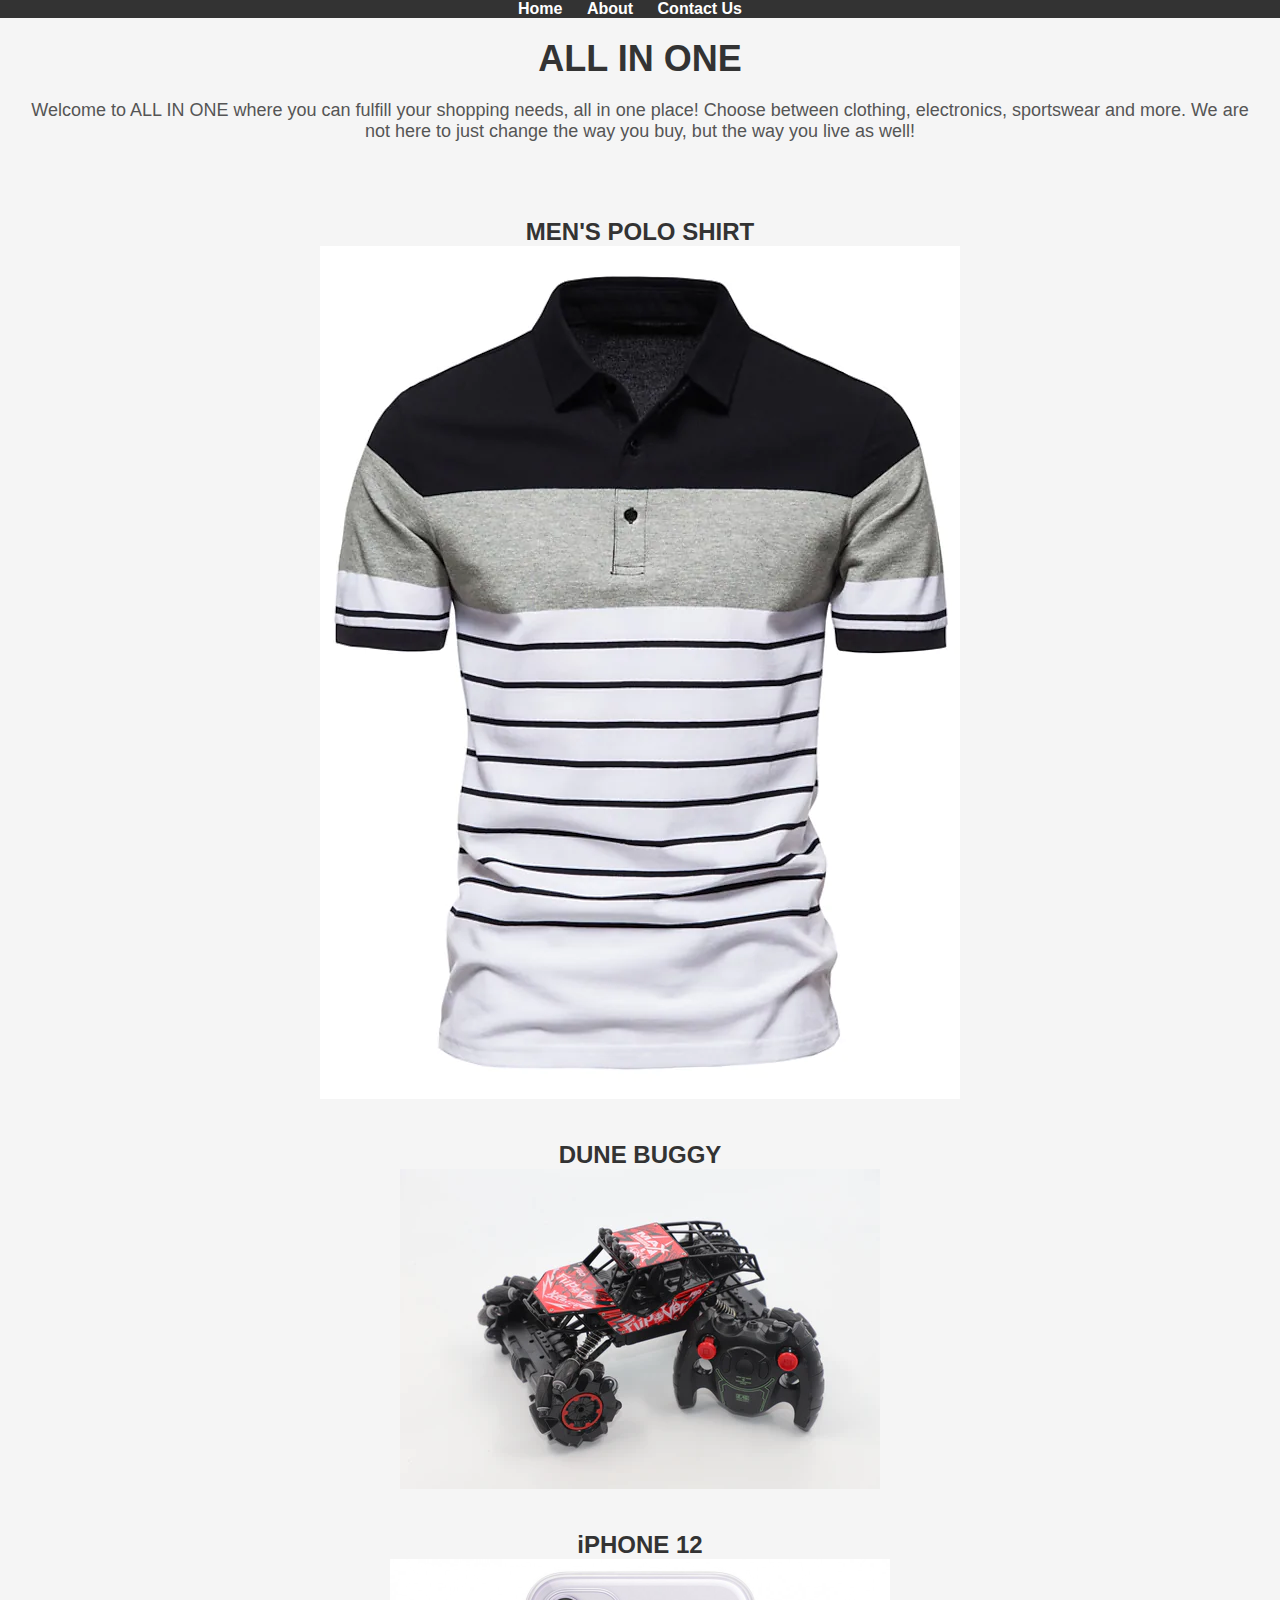
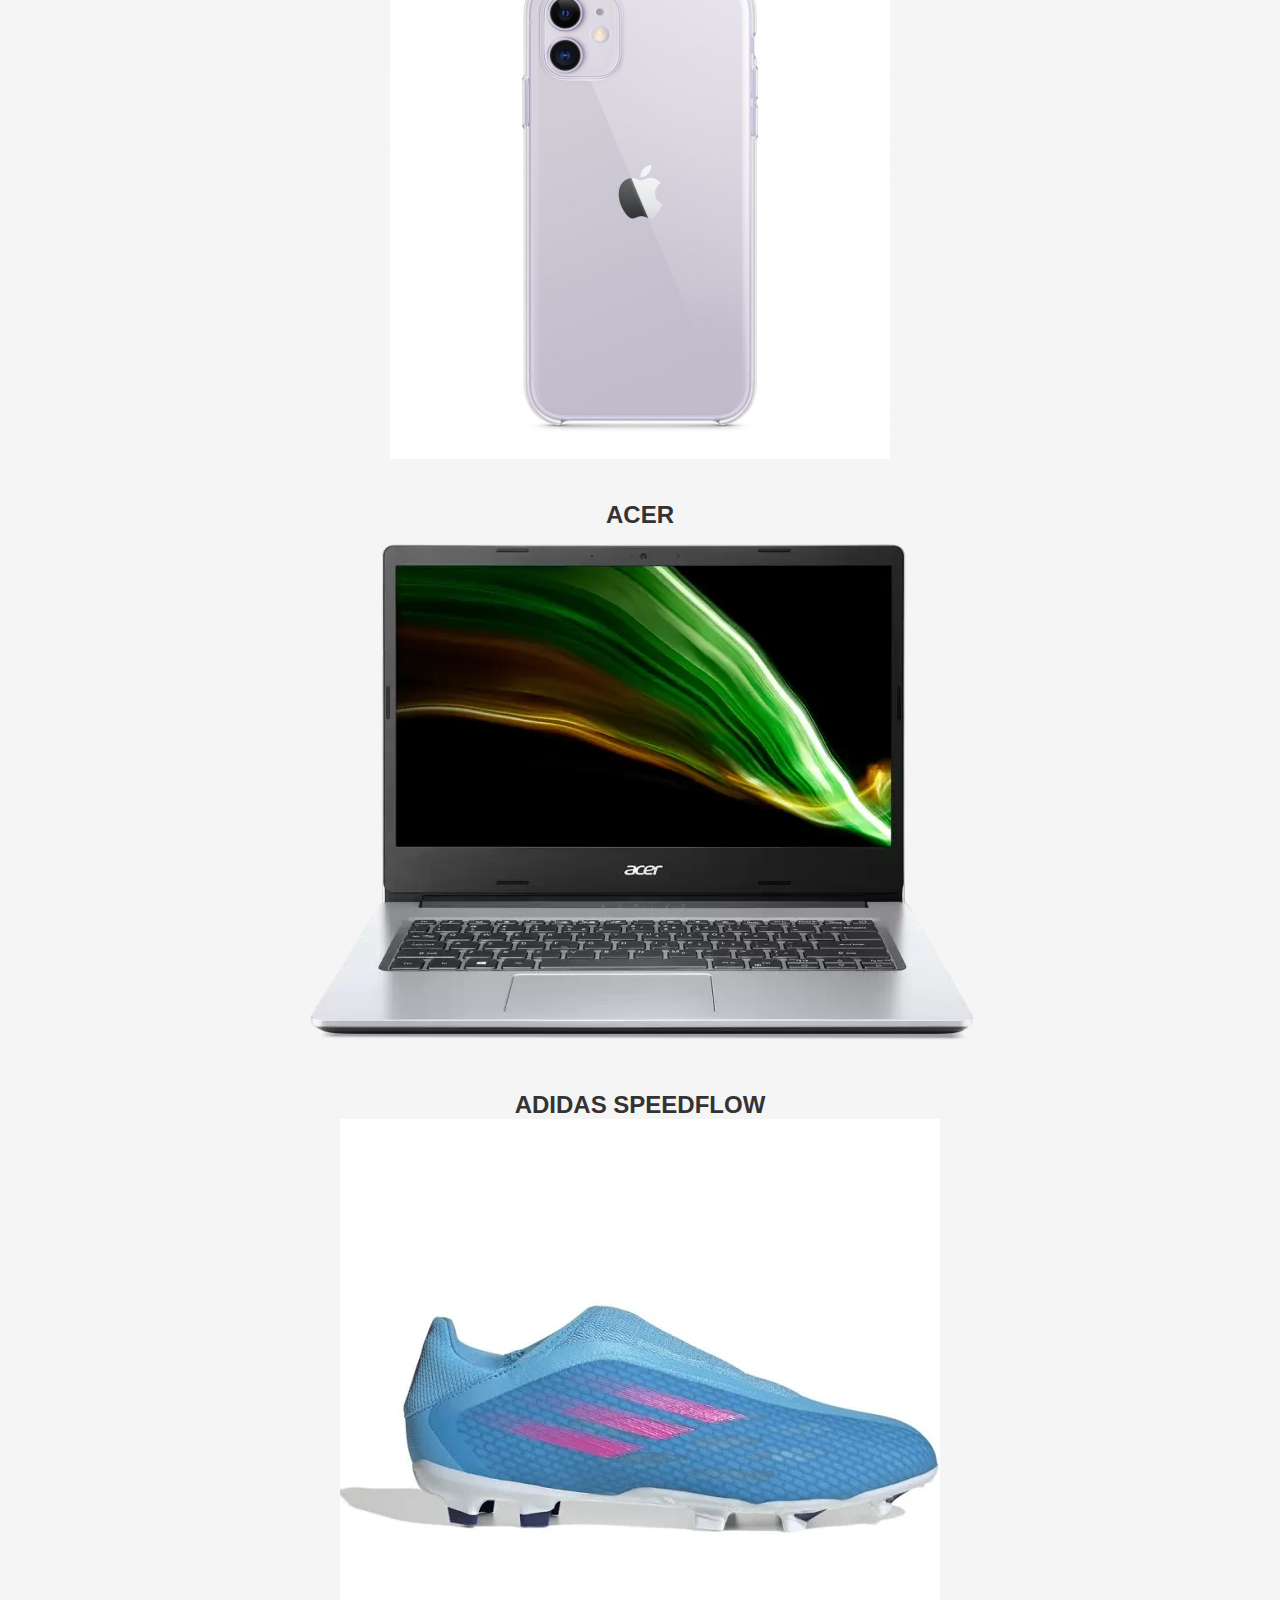
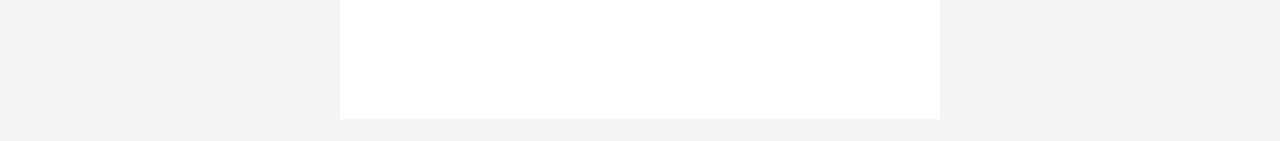
<file: index.html>
<!DOCTYPE html>
<html>
    <head>
        <link rel="stylesheet" href="style.css">

    </head>
    <body>
        
        <nav>
        <ul class="navbar">
            <li><a href="index.html">Home</a></li>
            <li><a href="about.html">About</a></li>
            <li><a href="contactus.html">Contact Us</a></li>
        </ul>
    </nav>
        
        <h1>ALL IN ONE</h1>
        
        <p>Welcome to ALL IN ONE where you can fulfill your shopping needs, all in one place! Choose between clothing, electronics, sportswear and more.
        We are not here to just change the way you buy, but the way you live as well!</p>
        <br/><br/>
        
        <h3>MEN'S POLO SHIRT</h3>
        <a href="men'spoloshirt.html"><img src="images/Shirt.webp" /></a>
        <br/><br/>
        
        <h3>DUNE BUGGY</h3>
        <a href="dunebuggy.html"><img src="images/remote%20control%20car.webp"/> </a>
        <br><br/>
        
        <h3>iPHONE 12</h3>
        <a href="iphone.html"><img src="images/phone.jpeg" height="500" width="500"/></a>
        <br><br/>
        
        <h3>ACER</h3>
        <a href="acer.html"><img src="images/laptop.webp"></a>
        <br><br/>
        
        <h3>ADIDAS SPEEDFLOW</h3>
        <a href="adidas.html"><img src="images/boots.webp"/></a>
        <br><br/>
        

    </body>
</html>
</file>
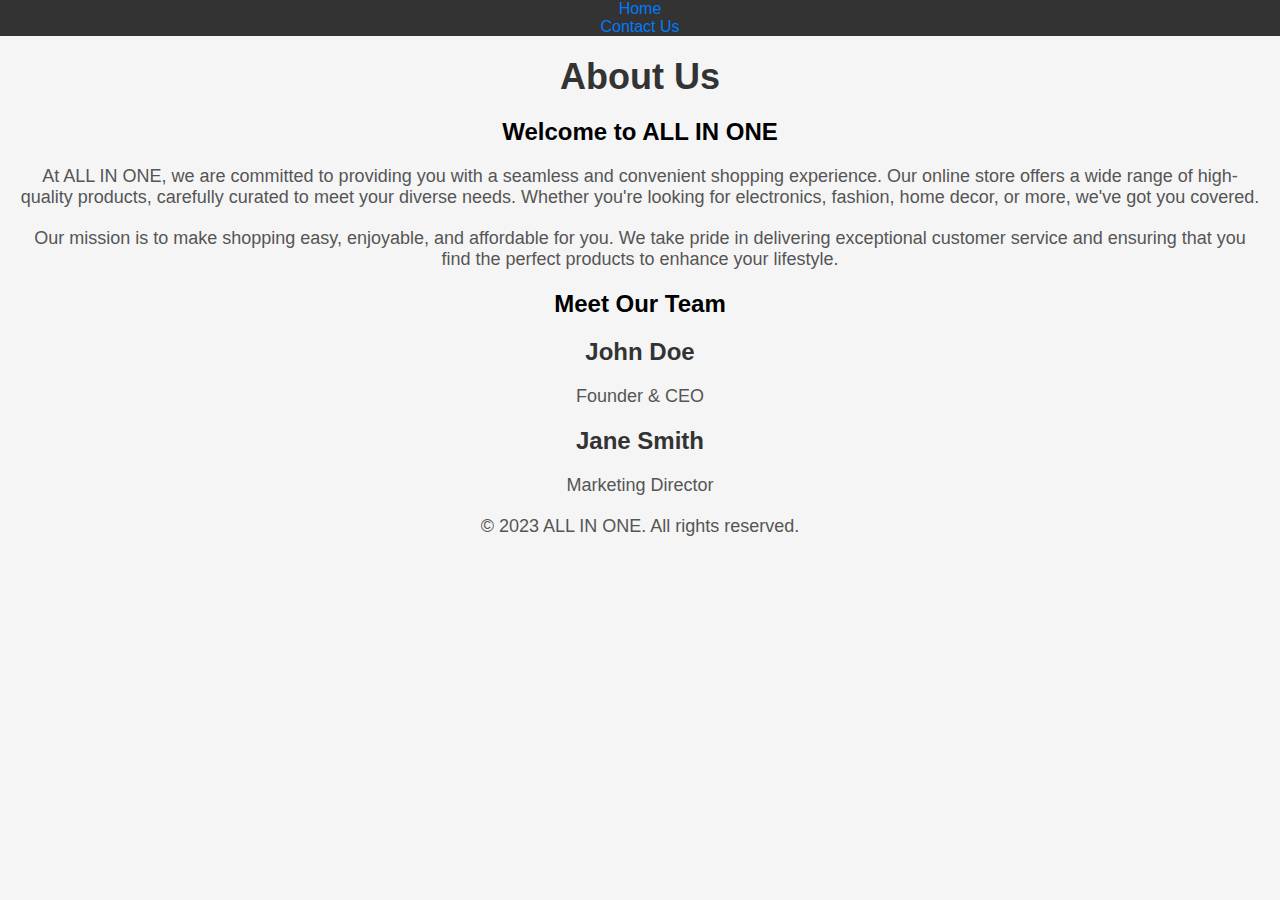
<file: about.html>
<!DOCTYPE html>
<html>
<head>
    <link rel="stylesheet" href="style.css">
    <title>About Us - ALL IN ONE</title>
</head>
<body>
    <header>
        <nav>
            <li><a href="index.html">Home</a></li>
            <li><a href="contactus.html">Contact Us</a></li>
        </nav>
    </header>

    <h1>About Us</h1>
    
    <main>
        <section id="about-us">
            <h2>Welcome to ALL IN ONE</h2>
            <p>
                At ALL IN ONE, we are committed to providing you with a seamless and convenient shopping experience. 
                Our online store offers a wide range of high-quality products, carefully curated to meet your diverse needs. 
                Whether you're looking for electronics, fashion, home decor, or more, we've got you covered.
            </p>
            <p>
                Our mission is to make shopping easy, enjoyable, and affordable for you. We take pride in delivering 
                exceptional customer service and ensuring that you find the perfect products to enhance your lifestyle.
            </p>
        </section>

        <section id="our-team">
            <h2>Meet Our Team</h2>
            <div class="team-member">
                <h3>John Doe</h3>
                <p>Founder & CEO</p>
            </div>
            <div class="team-member">
                <h3>Jane Smith</h3>
                <p>Marketing Director</p>
            </div>
            <!-- Add more team members as needed -->
        </section>
    </main>

    <footer>
        <p>&copy; 2023 ALL IN ONE. All rights reserved.</p>
    </footer>
</body>
</html>
</file>
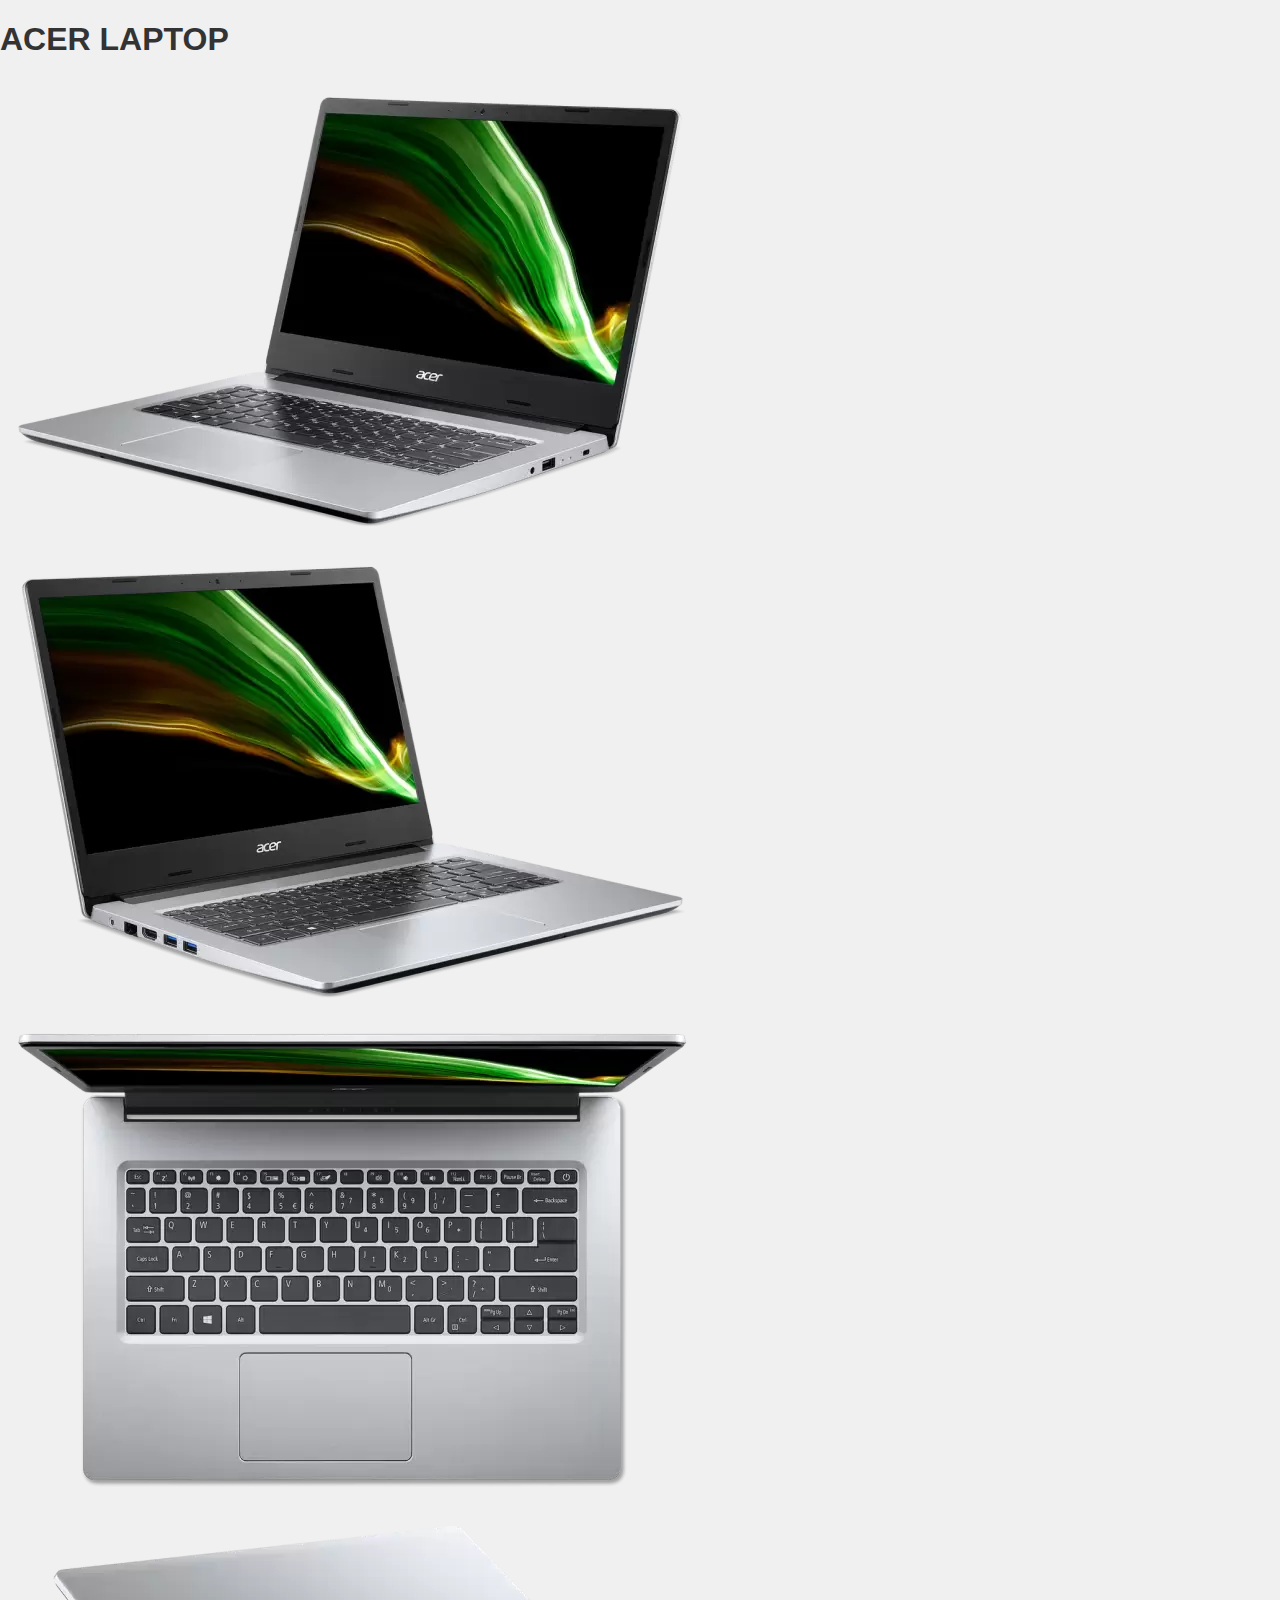
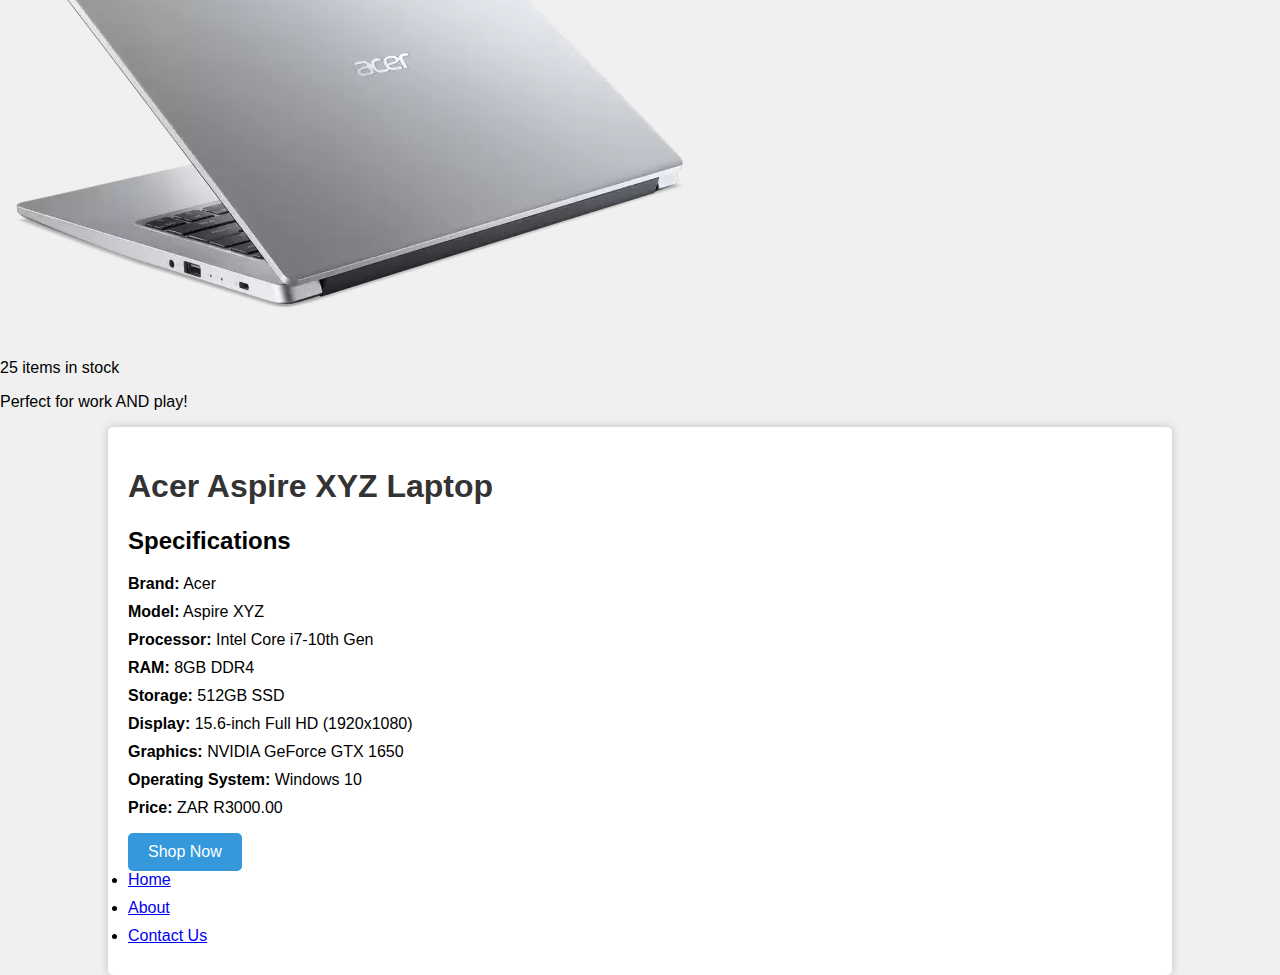
<file: acer.html>
<!DOCTYPE html>
<html>
    <head>

    </head>
    <body>
        <h1>ACER LAPTOP</h1>
        
        
        <img src="images/Acer1.webp" />
        <img src="images/Acer2.webp" />
        <img src="images/Acer3.webp" />
        <img src="images/Acer4.webp" />
        <br/><br/>
        
        <p>25 items in stock</p>
        <p>Perfect for work AND play!</p>
       
        <head>
            <style>
        body {
            font-family: Arial, sans-serif;
            background-color: #f0f0f0;
            margin: 0;
            padding: 0;
        }
        .container {
            width: 80%;
            margin: 0 auto;
            background-color: #fff;
            padding: 20px;
            border-radius: 5px;
            box-shadow: 0 0 10px rgba(0, 0, 0, 0.2);
        }
        h1 {
            color: #333;
        }
        .specs {
            margin-top: 20px;
        }
        ul {
            list-style-type: none;
            padding: 0;
        }
        li {
            margin-bottom: 10px;
        }
    </style>
</head>
<body>
    <div class="container">
        <h1>Acer Aspire XYZ Laptop</h1>

    

        <div class="specs">
            <h2>Specifications</h2>
            <ul>
                <li><strong>Brand:</strong> Acer</li>
                <li><strong>Model:</strong> Aspire XYZ</li>
                <li><strong>Processor:</strong> Intel Core i7-10th Gen</li>
                <li><strong>RAM:</strong> 8GB DDR4</li>
                <li><strong>Storage:</strong> 512GB SSD</li>
                <li><strong>Display:</strong> 15.6-inch Full HD (1920x1080)</li>
                <li><strong>Graphics:</strong> NVIDIA GeForce GTX 1650</li>
                <li><strong>Operating System:</strong> Windows 10</li>
                <li><strong>Price:</strong> ZAR R3000.00</li>
            </ul>
        </div>
        
        <a href="thankyou.html" class="shop-button">Shop Now</a>
        
        <nav>
            <li><a href="index.html">Home</a></li>
            <li><a href="about.html">About</a></li>
            <li><a href="contactus.html">Contact Us</a></li>
        </nav>
        
        <style>
    .shop-button {
        display: inline-block;
        padding: 10px 20px;
        background-color: #3498db;
        color: #fff;
        text-decoration: none;
        border-radius: 5px;
    }

    .shop-button:hover {
        background-color: #2980b9;
    }
</style>


    </body>
</html>
</file>
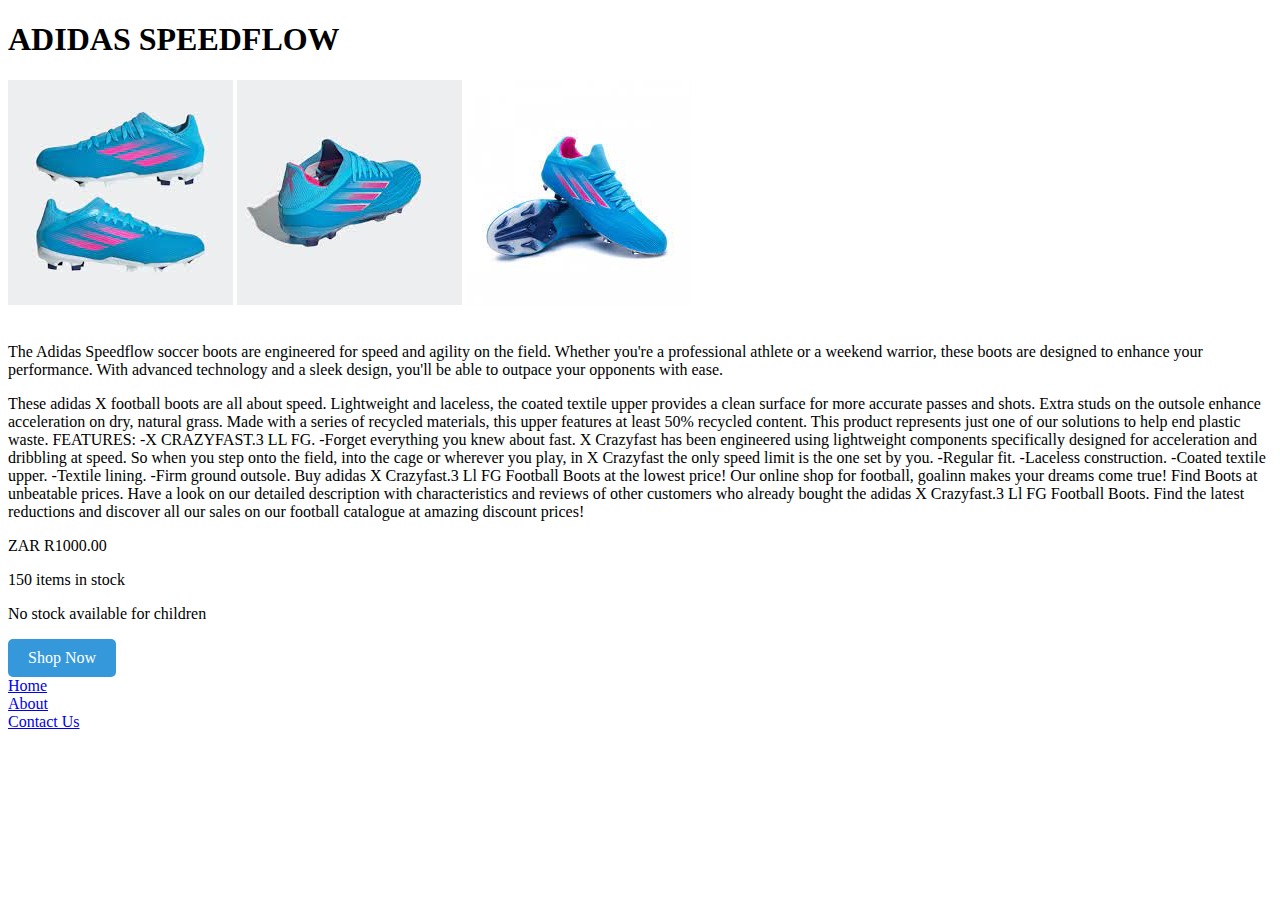
<file: adidas.html>
<!DOCTYPE html>
<html>
    <head>

    </head>
    <body>
        <h1>ADIDAS SPEEDFLOW</h1>
        
        
        <img src="images/boots1.jpeg" />
        <img src="images/boots2.jpeg" />
        <img src="images/boots3.jpeg" />
        <br/><br/>
        
        <p>
        The Adidas Speedflow soccer boots are engineered for speed and agility on the field. Whether you're a professional athlete or a weekend warrior, these boots are designed to enhance your performance. With advanced technology and a sleek design, you'll be able to outpace your opponents with ease.
        </p>
        <p>These adidas X football boots are all about speed.

Lightweight and laceless, the coated textile upper provides a clean surface for more accurate passes and shots.

Extra studs on the outsole enhance acceleration on dry, natural grass.

Made with a series of recycled materials, this upper features at least 50% recycled content.

This product represents just one of our solutions to help end plastic waste.

FEATURES:

-X CRAZYFAST.3 LL FG.

-Forget everything you knew about fast.

X Crazyfast has been engineered using lightweight components specifically designed for acceleration and dribbling at speed.

So when you step onto the field, into the cage or wherever you play, in X Crazyfast the only speed limit is the one set by you.

-Regular fit.

-Laceless construction.

-Coated textile upper.

-Textile lining.

-Firm ground outsole.




Buy adidas X Crazyfast.3 Ll FG Football Boots at the lowest price! Our online shop for football, goalinn makes your dreams come true! Find Boots at unbeatable prices. Have a look on our detailed description with characteristics and reviews of other customers who already bought the adidas X Crazyfast.3 Ll FG Football Boots. Find the latest reductions and discover all our sales on our football catalogue at amazing discount prices!</p>
        <p>ZAR R1000.00</p> <p>150 items in stock</p>
        <p>No stock available for children</p>
        
        <a href="thankyou.html" class="shop-button">Shop Now</a>
        
        <nav>
            <li><a href="index.html">Home</a></li>
            <li><a href="about.html">About</a></li>
            <li><a href="contactus.html">Contact Us</a></li>
        </nav>
        
        <style>
    .shop-button {
        display: inline-block;
        padding: 10px 20px;
        background-color: #3498db;
        color: #fff;
        text-decoration: none;
        border-radius: 5px;
    }

    .shop-button:hover {
        background-color: #2980b9;
    }
</style>


    </body>
</html>
</file>
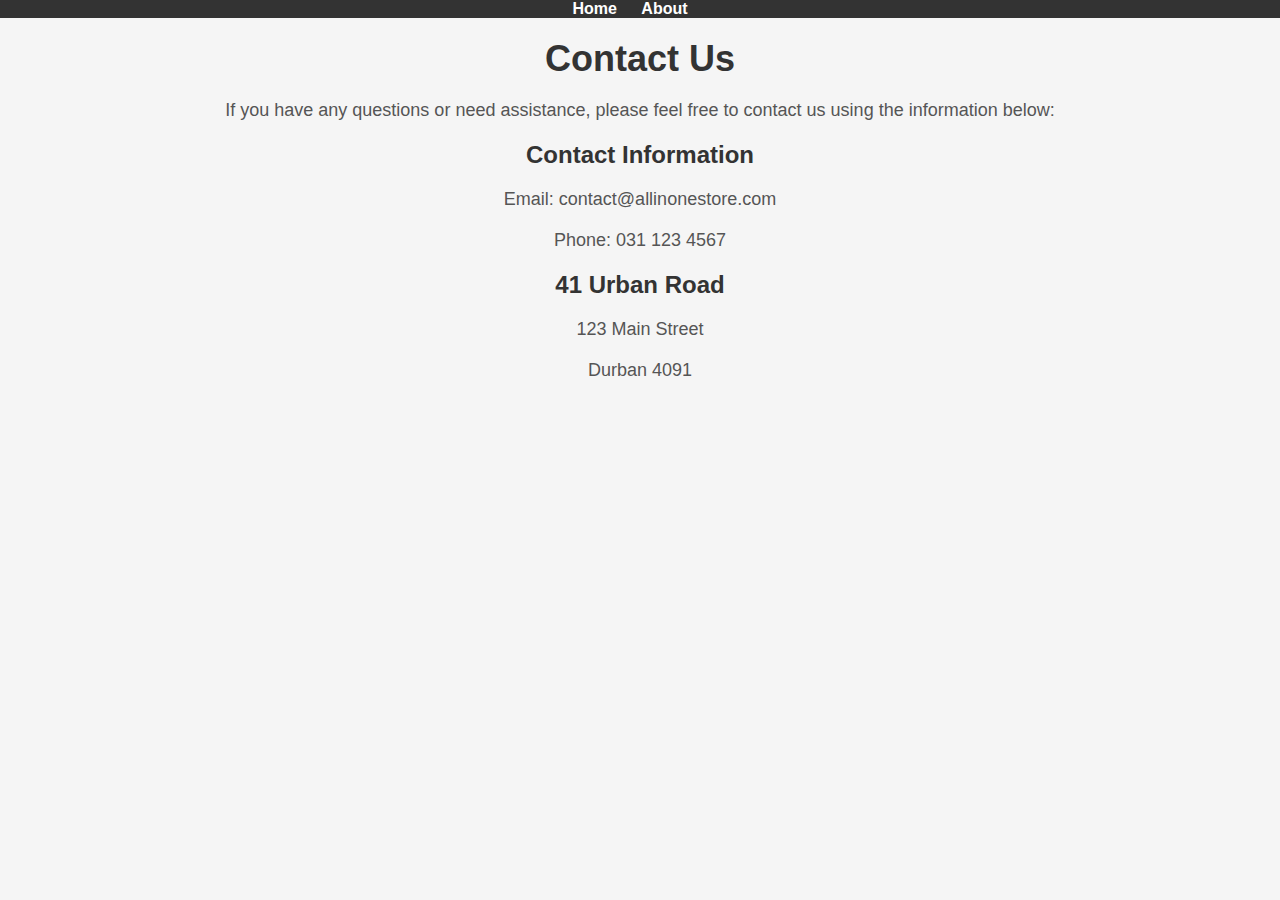
<file: contactus.html>
<!DOCTYPE html>
<html>
<head>
    <link rel="stylesheet" href="style.css">
    <title>Contact Us - ALL IN ONE</title>
</head>
<body>
    <nav>
        <ul class="navbar">
            <li><a href="index.html">Home</a></li>
            <li><a href="about.html">About</a></li>
        </ul>
    </nav>

    <h1>Contact Us</h1>
    
    <p>If you have any questions or need assistance, please feel free to contact us using the information below:</p>
    
    <h3>Contact Information</h3>
    <p>Email: contact@allinonestore.com</p>
    <p>Phone: 031 123 4567</p>
    
    <h3>41 Urban Road</h3>
    <p>123 Main Street</p>
    <p>Durban 4091 </p>
</body>
</html>
</file>
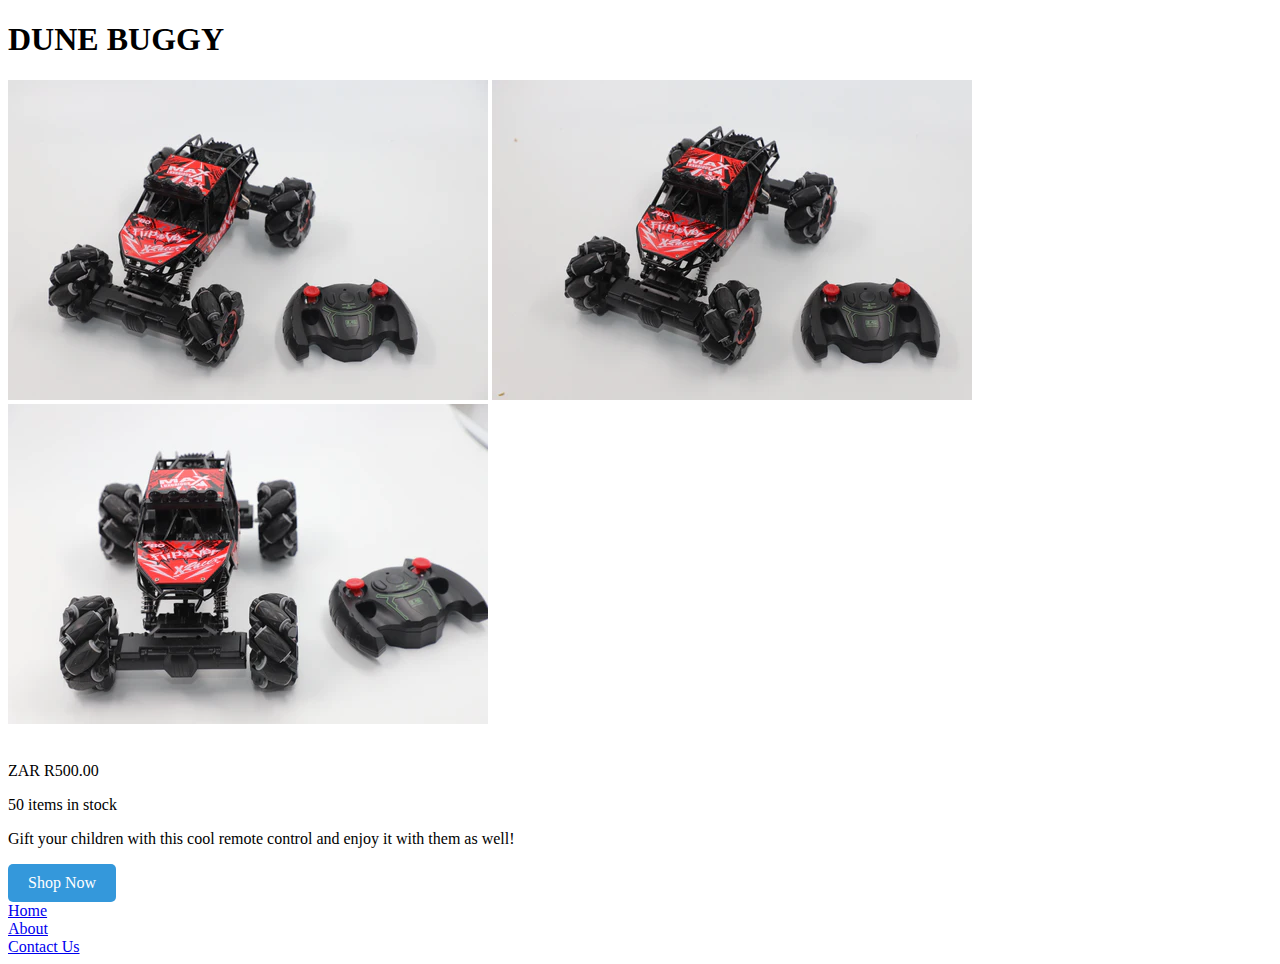
<file: dunebuggy.html>
<!DOCTYPE html>
<html>
    <head>

    </head>
    <body>
        <h1>DUNE BUGGY</h1>
        
        
        <img src="images/rc1.webp" />
        <img src="images/rc2.webp" />
        <img src="images/rc3.webp" />
        <br/><br/>
        
        <p>ZAR R500.00</p> <p>50 items in stock</p>
        <p>Gift your children with this cool remote control and enjoy it with them as well!</p>
        
        
        <a href="thankyou.html" class="shop-button">Shop Now</a>
        
        <nav>
            <li><a href="index.html">Home</a></li>
            <li><a href="about.html">About</a></li>
            <li><a href="contactus.html">Contact Us</a></li>
        </nav>
        
        <style>
    .shop-button {
        display: inline-block;
        padding: 10px 20px;
        background-color: #3498db;
        color: #fff;
        text-decoration: none;
        border-radius: 5px;
    }

    .shop-button:hover {
        background-color: #2980b9;
    }
</style>


    </body>
</html>
</file>
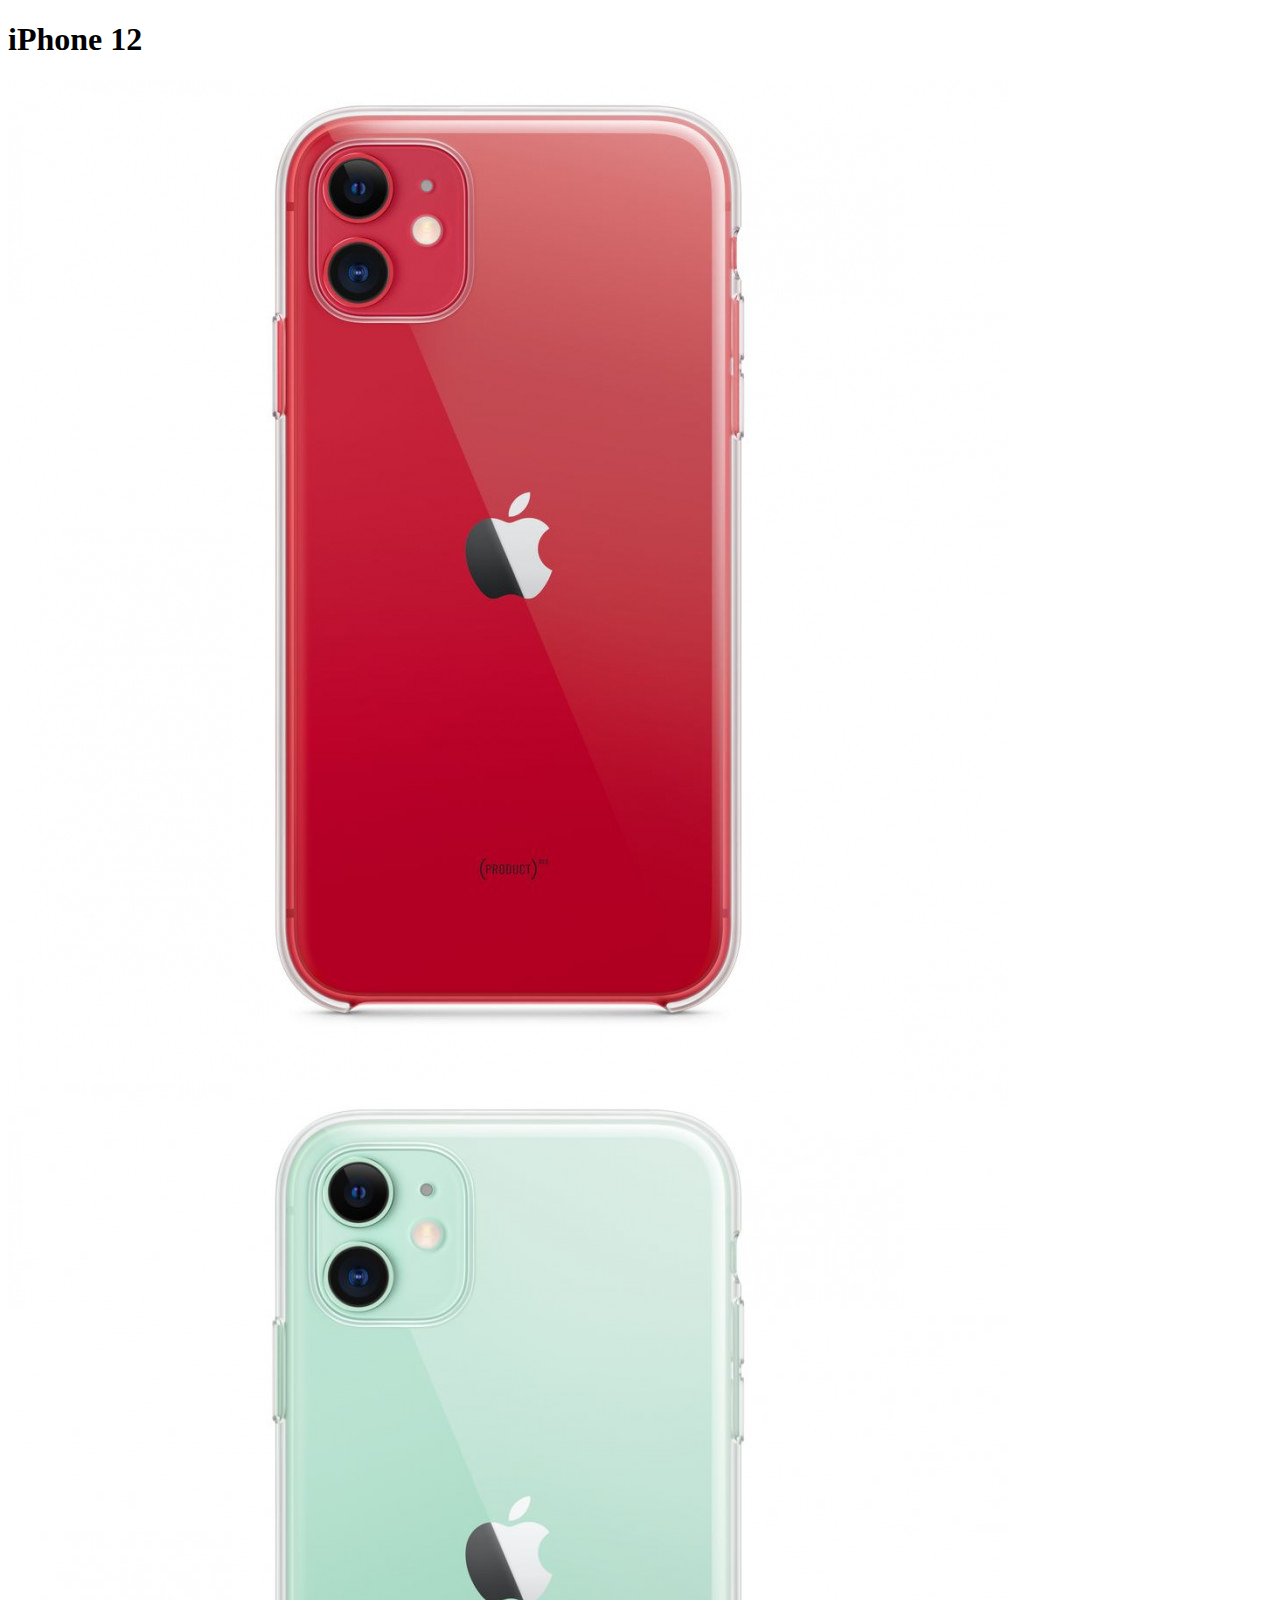
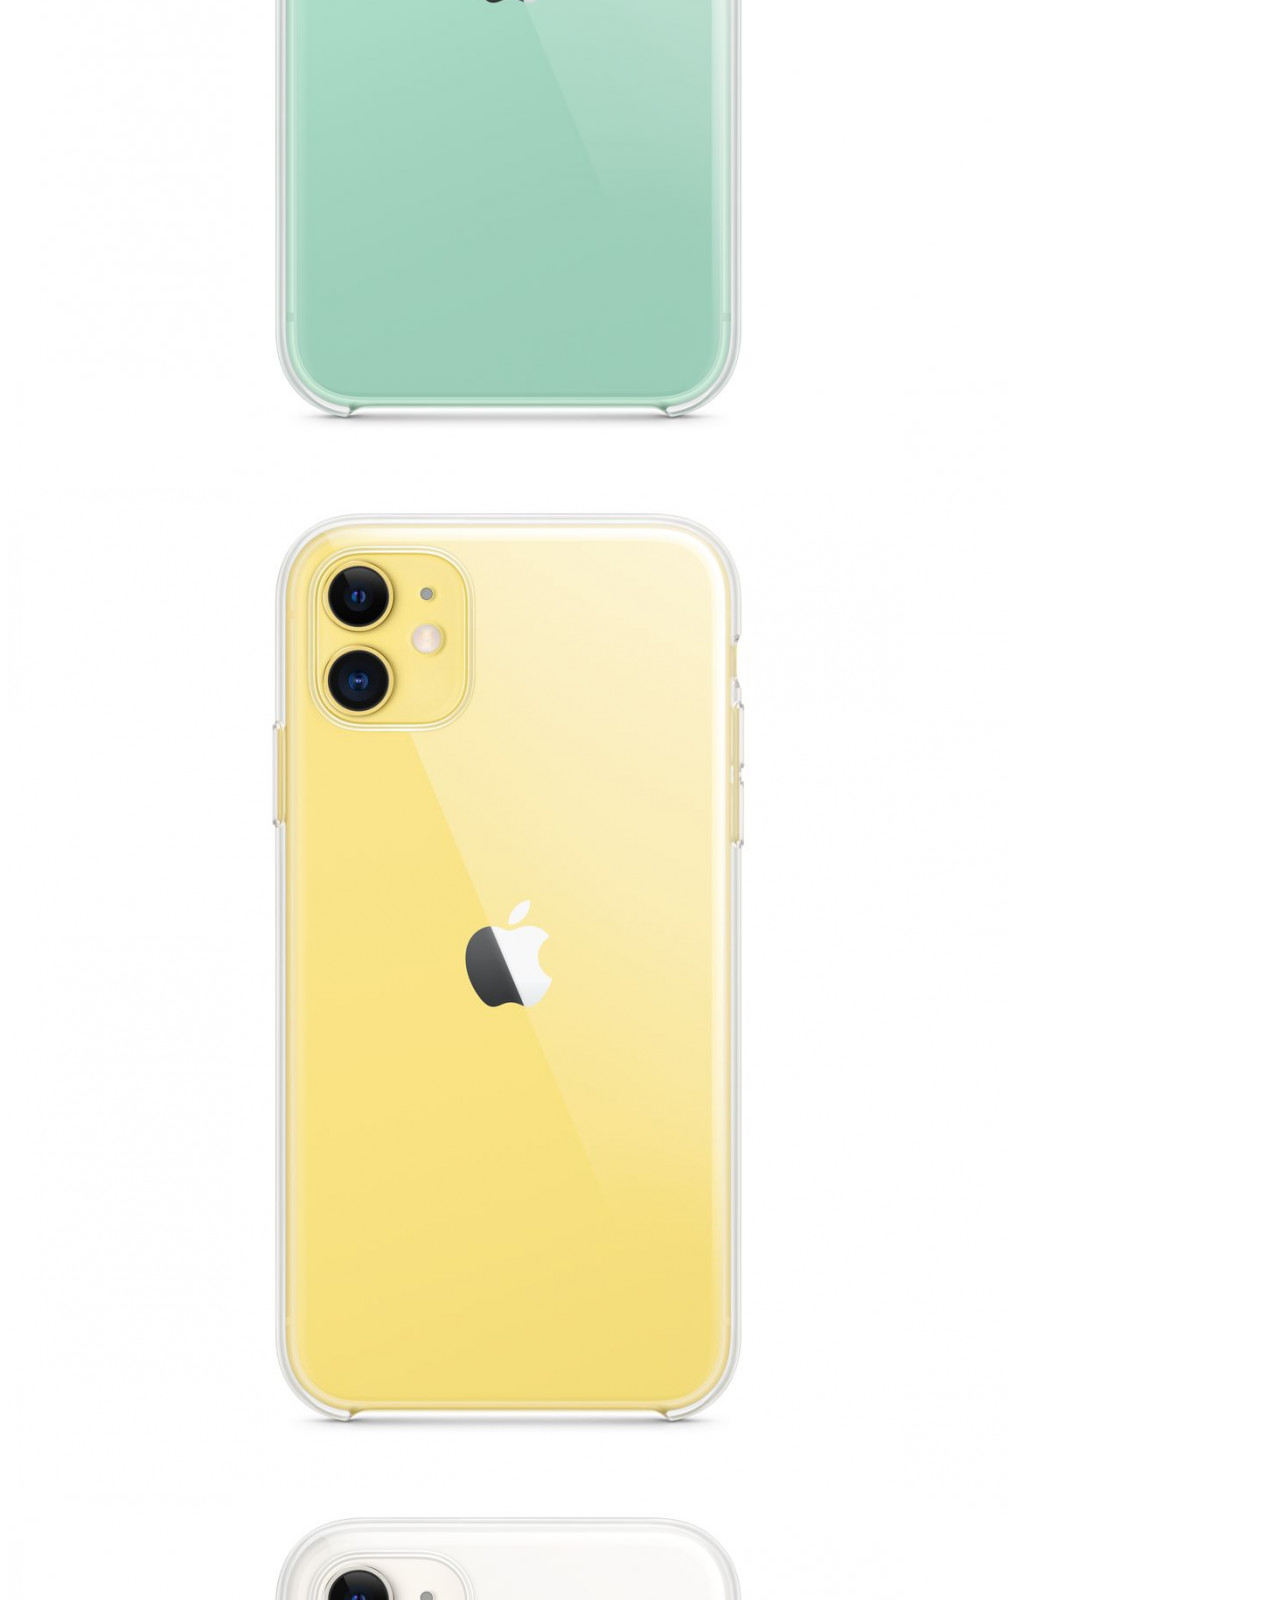
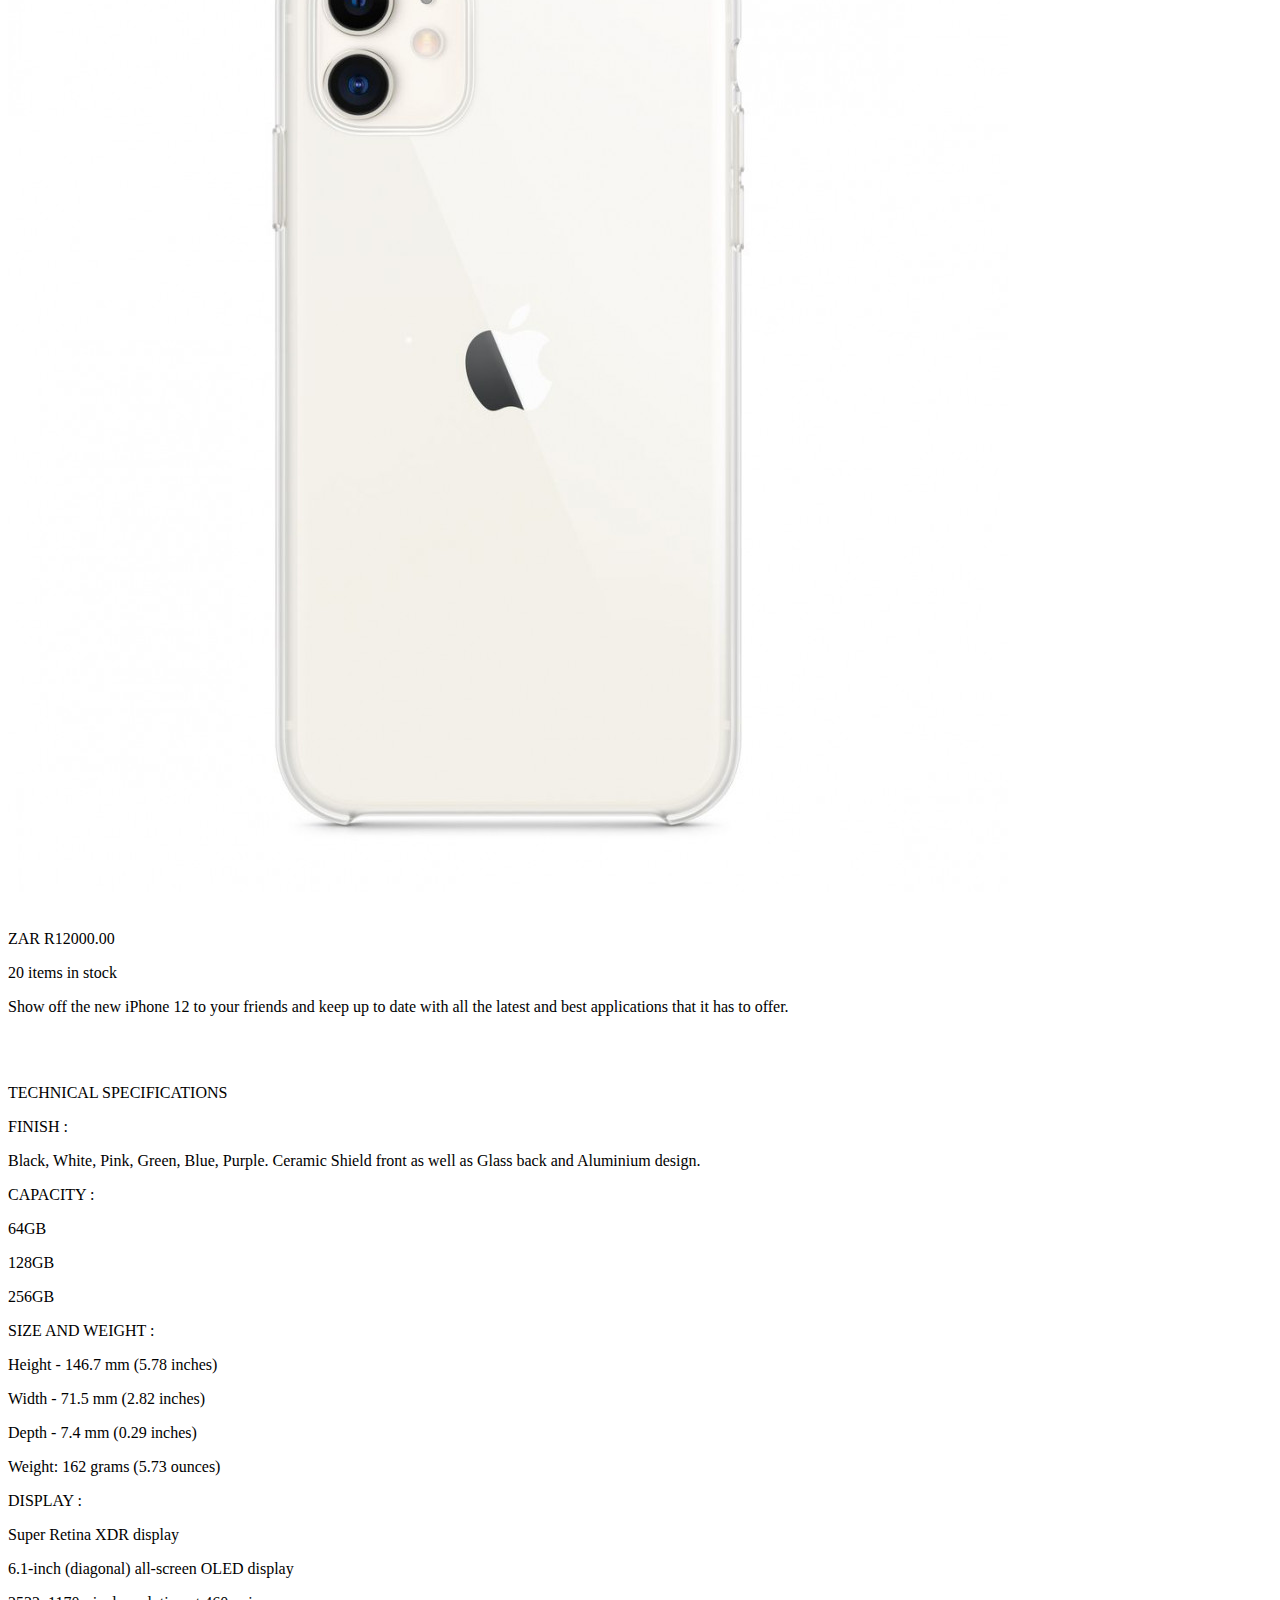
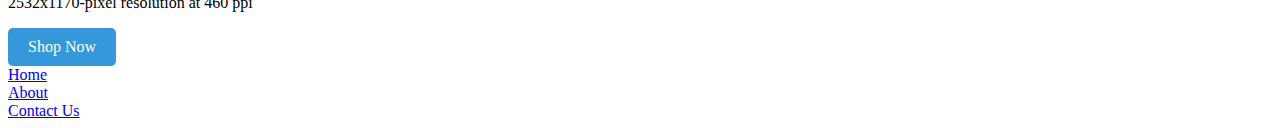
<file: iphone.html>
<!DOCTYPE html>
<html>
    <head>

    </head>
    <body>
        <h1>iPhone 12</h1>
        
        
        <img src="images/iPhone1.jpeg" />
        <img src="images/iPhone2.jpeg" />
        <img src="images/iPhone3.jpeg" />
        <img src="images/iPhone4.jpeg" />
        <br/><br/>
        
        <p>ZAR R12000.00</p> <p>20 items in stock</p>
        <p>Show off the new iPhone 12 to your friends and keep up to date with all the latest and best applications that it has to offer.</p>
        
        <br/><br/>
        
        <p>TECHNICAL SPECIFICATIONS</p>
        
        
        <p>FINISH :</p>
          <p> Black, White, Pink, Green, Blue, Purple.
              Ceramic Shield front as well as Glass back and Aluminium design.</p>
        
        <p>CAPACITY :</p>
        <p>64GB</p>
        <p>128GB</p>
        <p>256GB</p>
        
        <p>SIZE AND WEIGHT :</p>
        <p>Height - 146.7 mm (5.78 inches)</p>
        <p>Width - 71.5 mm (2.82 inches)</p>
        <p>Depth - 7.4 mm (0.29 inches)</p>
        <p>Weight: 162 grams (5.73 ounces)</p>
        
        <p>DISPLAY :</p>
        <p>Super Retina XDR display</p>
        <p>6.1‑inch (diagonal) all‑screen OLED display</p>
        <p>2532x1170-pixel resolution at 460 ppi</p>
        
        <a href="thankyou.html" class="shop-button">Shop Now</a>
        
        <nav>
            <li><a href="index.html">Home</a></li>
            <li><a href="about.html">About</a></li>
            <li><a href="contactus.html">Contact Us</a></li>
        </nav>
        <style>
    .shop-button {
        display: inline-block;
        padding: 10px 20px;
        background-color: #3498db;
        color: #fff;
        text-decoration: none;
        border-radius: 5px;
    }

    .shop-button:hover {
        background-color: #2980b9;
    }
</style>


    </body>
</html>
</file>
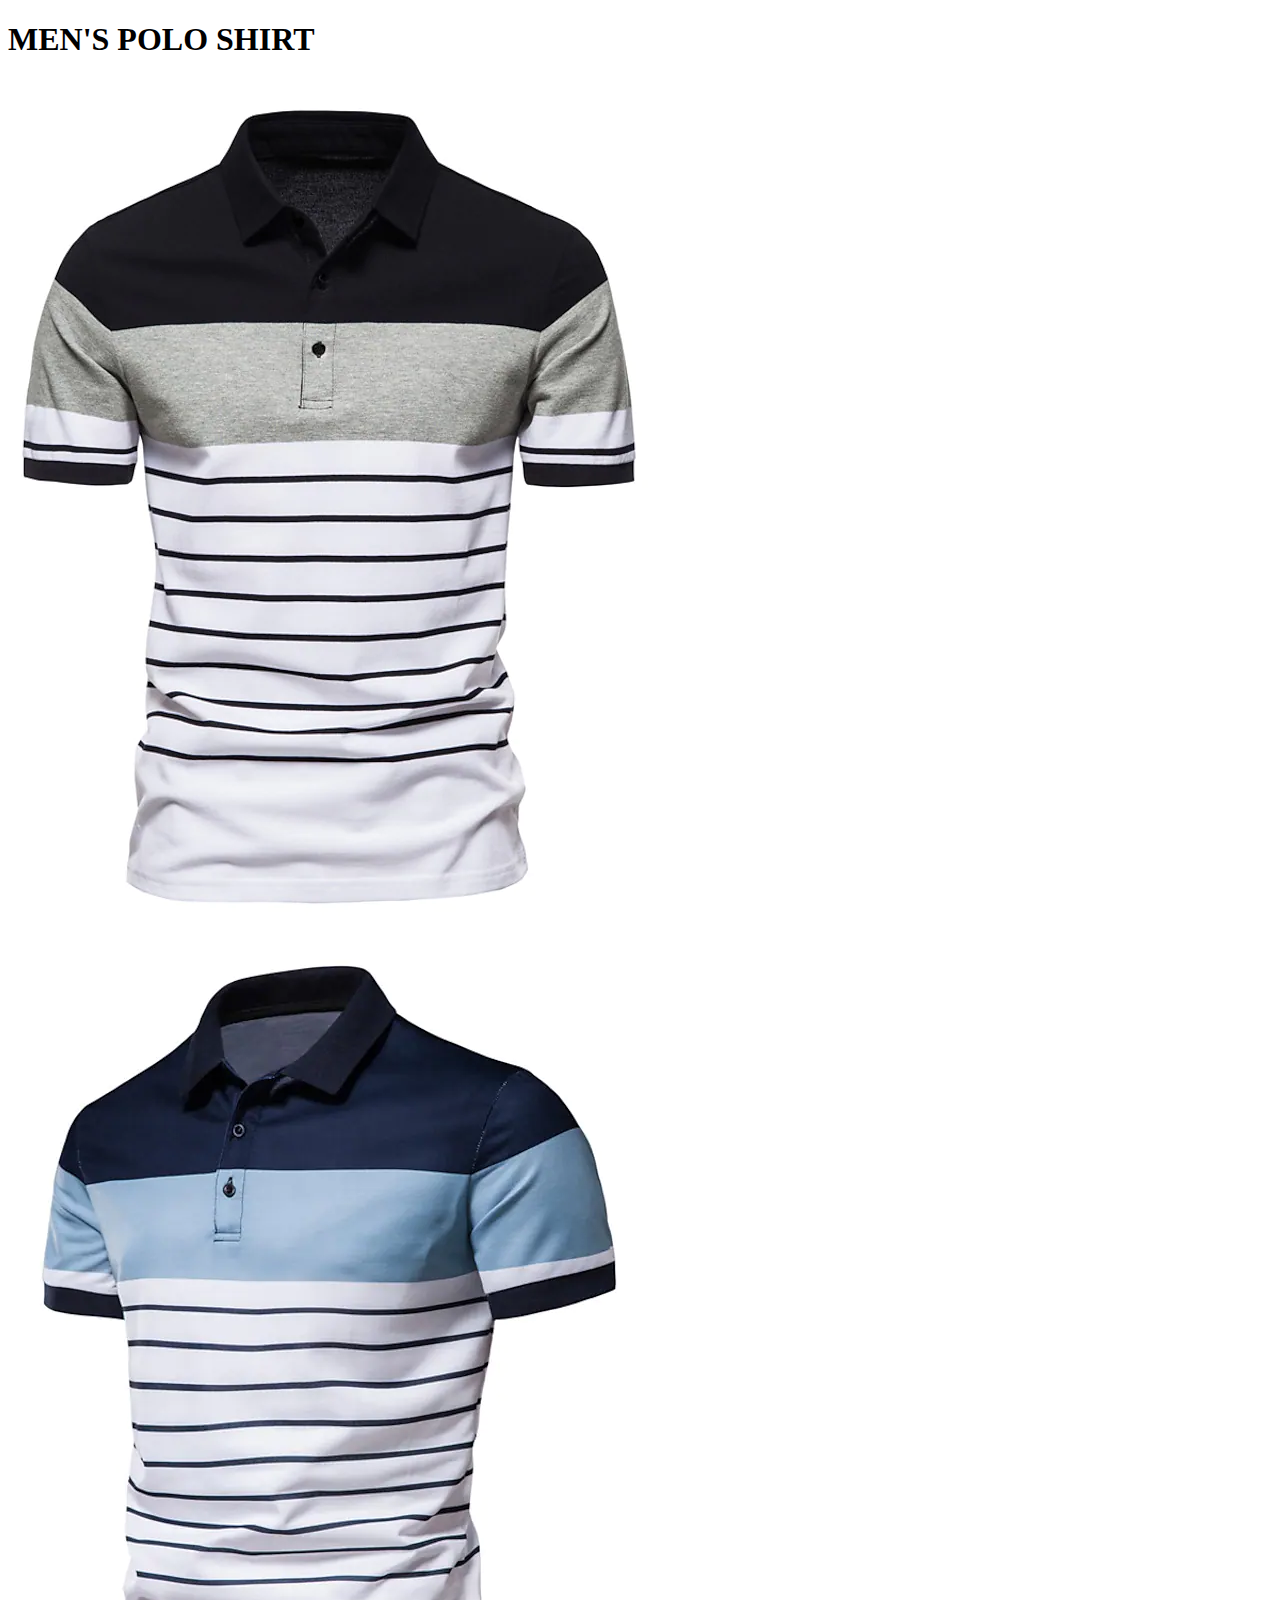
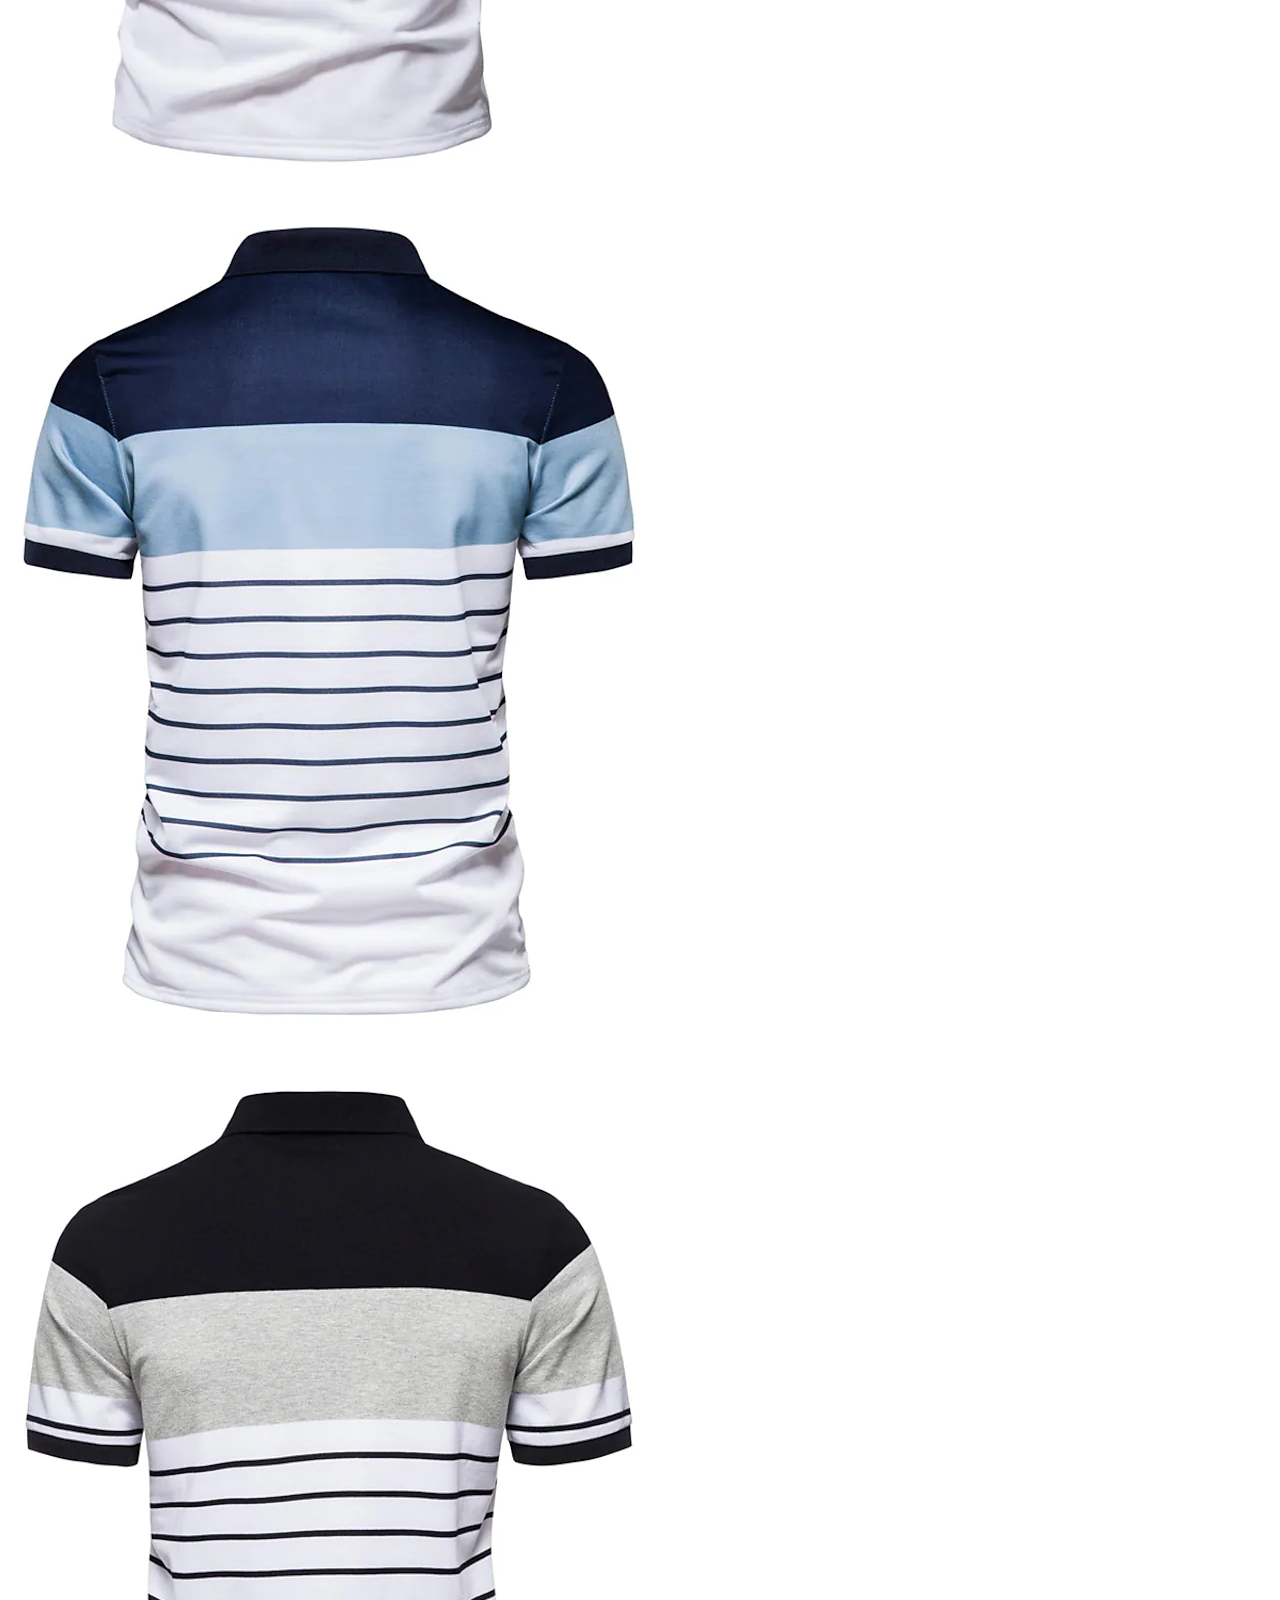
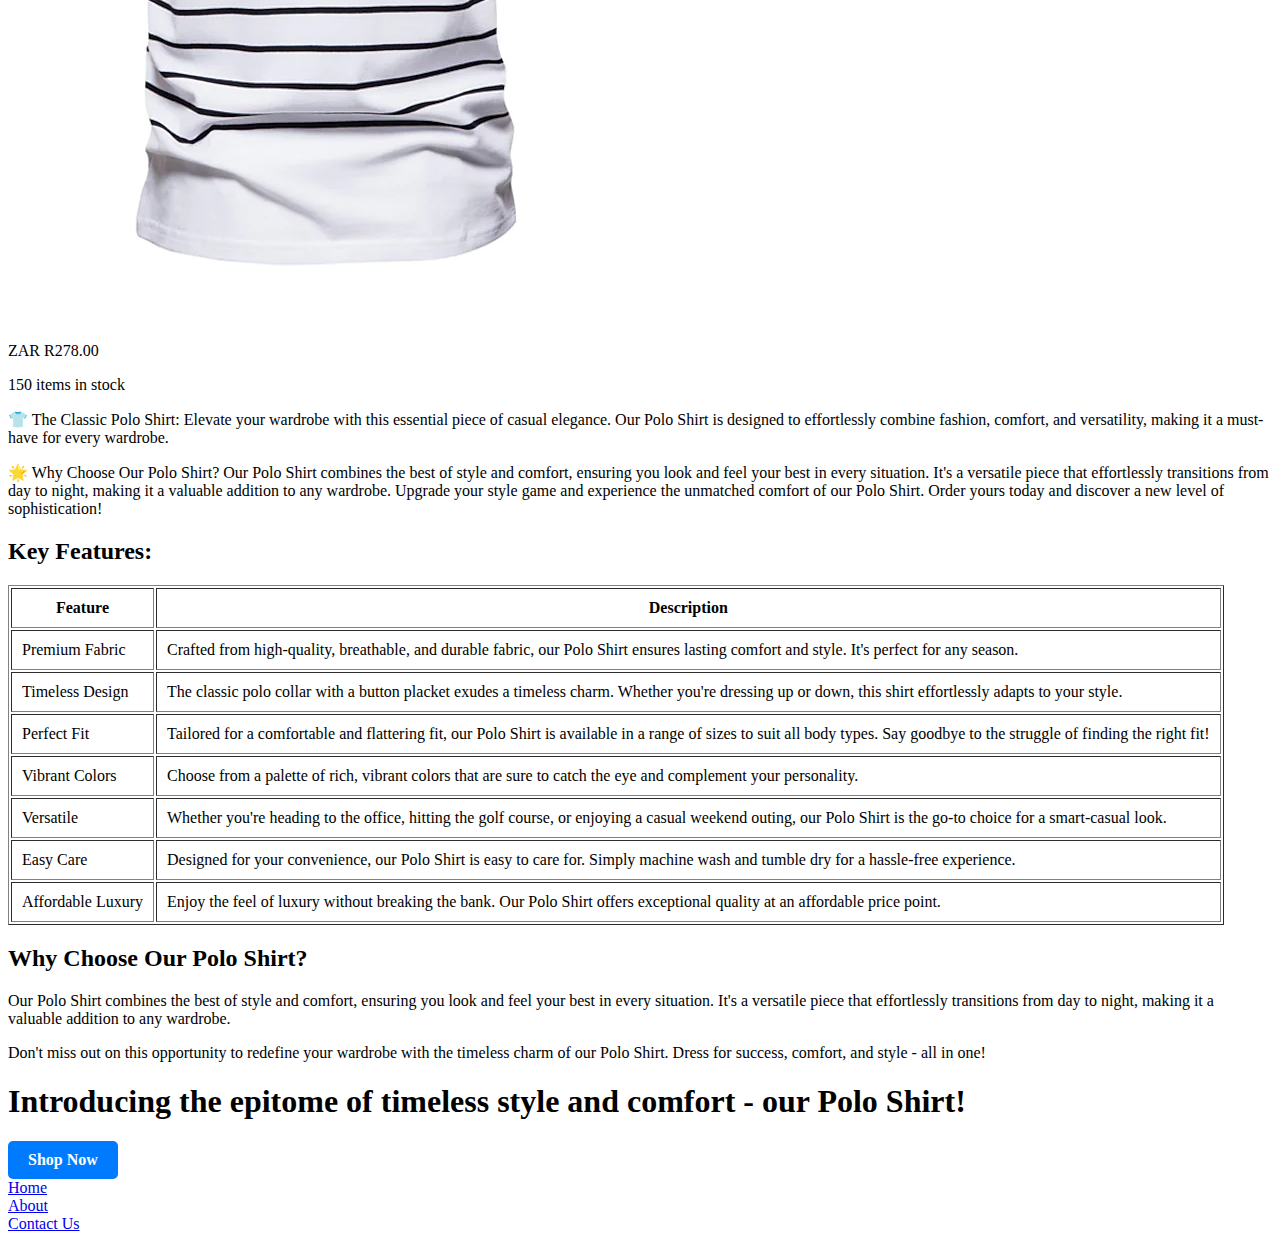
<file: men'spoloshirt.html>
<!DOCTYPE html>
<html>
    <head>

    </head>
    <body>
        <h1>MEN'S POLO SHIRT</h1>
        
        
        <img src="images/shirt%201.webp" />
        <img src="images/shirt%202.webp" />
        <img src="images/shirt%203.webp" />
        <img src="images/shirt%204.webp" />
        <br/><br/>
        
        <p>ZAR R278.00</p> <p>150 items in stock</p>
        <p>👕 The Classic Polo Shirt: Elevate your wardrobe with this essential piece of casual elegance. Our Polo Shirt is designed to effortlessly combine fashion, comfort, and versatility, making it a must-have for every wardrobe.</p>
        
        
        <p>🌟 Why Choose Our Polo Shirt?

Our Polo Shirt combines the best of style and comfort, ensuring you look and feel your best in every situation. It's a versatile piece that effortlessly transitions from day to night, making it a valuable addition to any wardrobe.

Upgrade your style game and experience the unmatched comfort of our Polo Shirt. Order yours today and discover a new level of sophistication!</p>
        
        <div>
        <h2>Key Features:</h2>
        <table border="1" cellpadding="10">
            <tr>
                <th>Feature</th>
                <th>Description</th>
            </tr>
            <tr>
                <td>Premium Fabric</td>
                <td>Crafted from high-quality, breathable, and durable fabric, our Polo Shirt ensures lasting comfort and
                    style. It's perfect for any season.</td>
            </tr>
            <tr>
                <td>Timeless Design</td>
                <td>The classic polo collar with a button placket exudes a timeless charm. Whether you're dressing up or
                    down, this shirt effortlessly adapts to your style.</td>
            </tr>
            <tr>
                <td>Perfect Fit</td>
                <td>Tailored for a comfortable and flattering fit, our Polo Shirt is available in a range of sizes to
                    suit all body types. Say goodbye to the struggle of finding the right fit!</td>
            </tr>
            <tr>
                <td>Vibrant Colors</td>
                <td>Choose from a palette of rich, vibrant colors that are sure to catch the eye and complement your
                    personality.</td>
            </tr>
            <tr>
                <td>Versatile</td>
                <td>Whether you're heading to the office, hitting the golf course, or enjoying a casual weekend outing,
                    our Polo Shirt is the go-to choice for a smart-casual look.</td>
            </tr>
            <tr>
                <td>Easy Care</td>
                <td>Designed for your convenience, our Polo Shirt is easy to care for. Simply machine wash and tumble dry
                    for a hassle-free experience.</td>
            </tr>
            <tr>
                <td>Affordable Luxury</td>
                <td>Enjoy the feel of luxury without breaking the bank. Our Polo Shirt offers exceptional quality at an
                    affordable price point.</td>
            </tr>
        </table>
    </div>

    <div>
        <h2>Why Choose Our Polo Shirt?</h2>
        <p>Our Polo Shirt combines the best of style and comfort, ensuring you look and feel your best in every
            situation. It's a versatile piece that effortlessly transitions from day to night, making it a valuable
            addition to any wardrobe.</p>
    </div>

    

    <p>Don't miss out on this opportunity to redefine your wardrobe with the timeless charm of our Polo Shirt. Dress for
        success, comfort, and style - all in one!</p>
        
        <head>
    <meta charset="UTF-8">
    <title>Polo Shirt Advertisement</title>
    <style>
        /* Define button styles here */
        .shop-button {
            display: inline-block;
            padding: 10px 20px;
            background-color: #007BFF;
            color: #fff;
            text-decoration: none;
            border-radius: 5px;
            font-weight: bold;
        }

        /* Hover effect for the button */
        .shop-button:hover {
            background-color: #0056b3;
        }
    </style>
</head>

<body>
    <h1>Introducing the epitome of timeless style and comfort - our Polo Shirt!</h1>

    <!-- ... (rest of your content) ... -->

    <div>
        <!-- "Shop Now" button -->
        <a href="thankyou.html" class="shop-button">Shop Now</a>
    </div>
<nav>
            <li><a href="index.html">Home</a></li>
            <li><a href="about.html">About</a></li>
            <li><a href="contactus.html">Contact Us</a></li>
        </nav>

</body>



        
        
        

    </body>
</html>
</file>
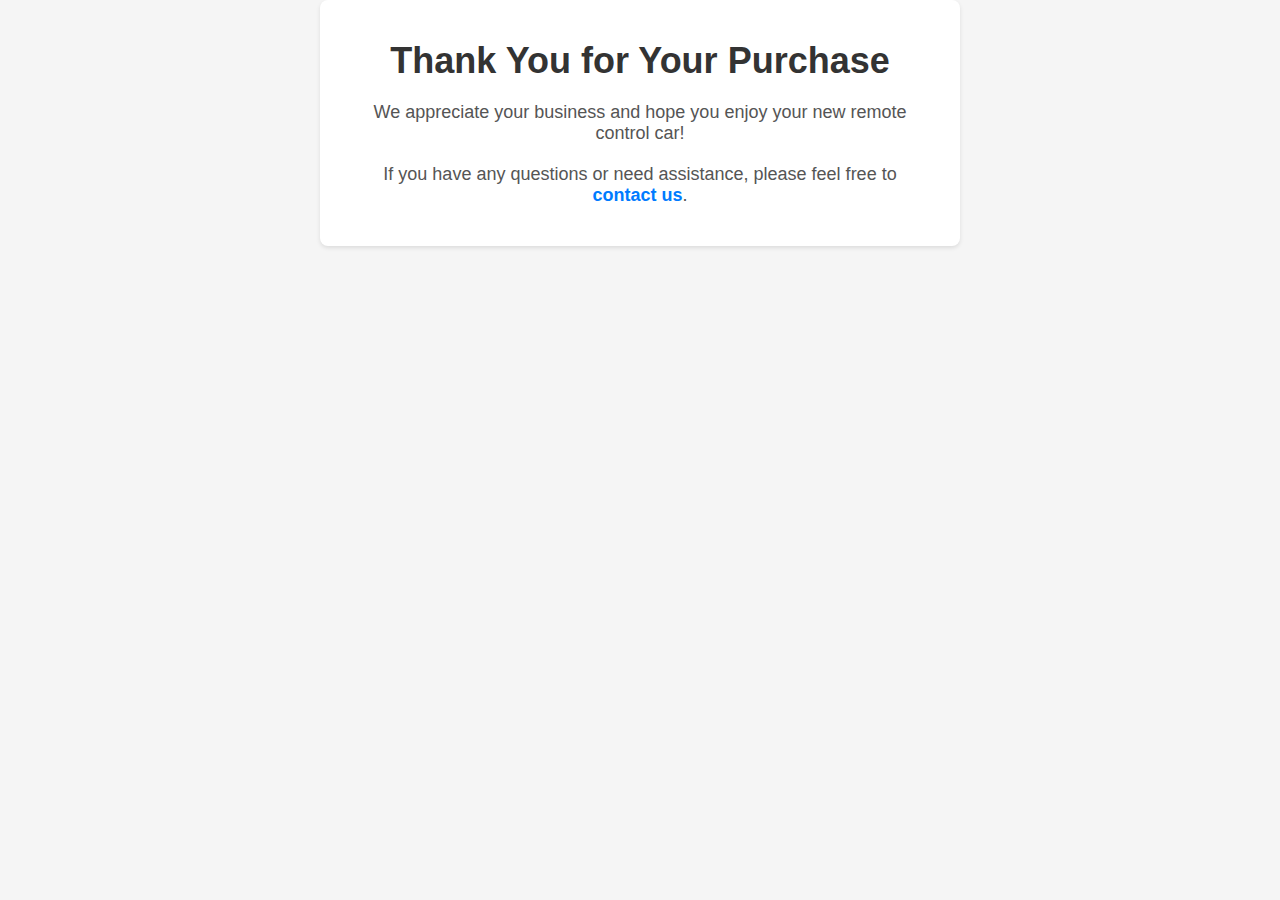
<file: thankyou.html>
<!DOCTYPE html>
<html>
<head>
    <title>Thank You for Your Purchase</title>
    <link rel="stylesheet" href="style.css">
</head>
<body>
    <div class="container">
        <h1>Thank You for Your Purchase</h1>
        <p>We appreciate your business and hope you enjoy your new remote control car!</p>
        <p>If you have any questions or need assistance, please feel free to <a class="contact-link" href="contact.html">contact us</a>.</p>
    </div>
</body>
</html>
</file>
<file: style.css>
/* Reset some default styles */
body, h1, h3, p {
    margin: 0;
    padding: 0;
}

body {
    font-family: Arial, sans-serif;
    background-color: #f5f5f5;
    text-align: center;
}

nav {
    background-color: #333;
}

.navbar {
    list-style-type: none;
    margin: 0;
    padding: 0;
}

.navbar li {
    display: inline;
    margin-right: 20px;
}

.navbar a {
    text-decoration: none;
    color: #fff;
    font-weight: bold;
}

h1 {
    color: #333;
    font-size: 36px;
    margin-top: 20px;
}

p {
    color: #555;
    font-size: 18px;
    margin: 20px;
}

h3 {
    color: #333;
    font-size: 24px;
    margin-top: 20px;
}

a {
    text-decoration: none;
    color: #007bff;
}

a:hover {
    text-decoration: underline;
}

/* Style images */
img {
    max-width: 100%;
}

/* Brighten up links on hover */
a:hover {
    color: #ff6600;
}
body {
    font-family: Arial, sans-serif;
    background-color: #f5f5f5;
    text-align: center;
    margin: 0;
    padding: 0;
}

h1 {
    color: #333;
    font-size: 36px;
    margin-top: 20px;
}

p {
    color: #555;
    font-size: 18px;
    margin: 20px;
}

/* Add additional styles for a professional look */
.container {
    max-width: 600px;
    margin: 0 auto;
    padding: 20px;
    background-color: #fff;
    border-radius: 8px;
    box-shadow: 0 2px 4px rgba(0, 0, 0, 0.1);
}

/* Style the thank you message */
.thank-you-message {
    color: #007bff;
    font-size: 24px;
    font-weight: bold;
    margin: 20px 0;
}

/* Style the contact link */
.contact-link {
    text-decoration: none;
    color: #007bff;
    font-weight: bold;
}

.contact-link:hover {
    text-decoration: underline;
}
</file>
